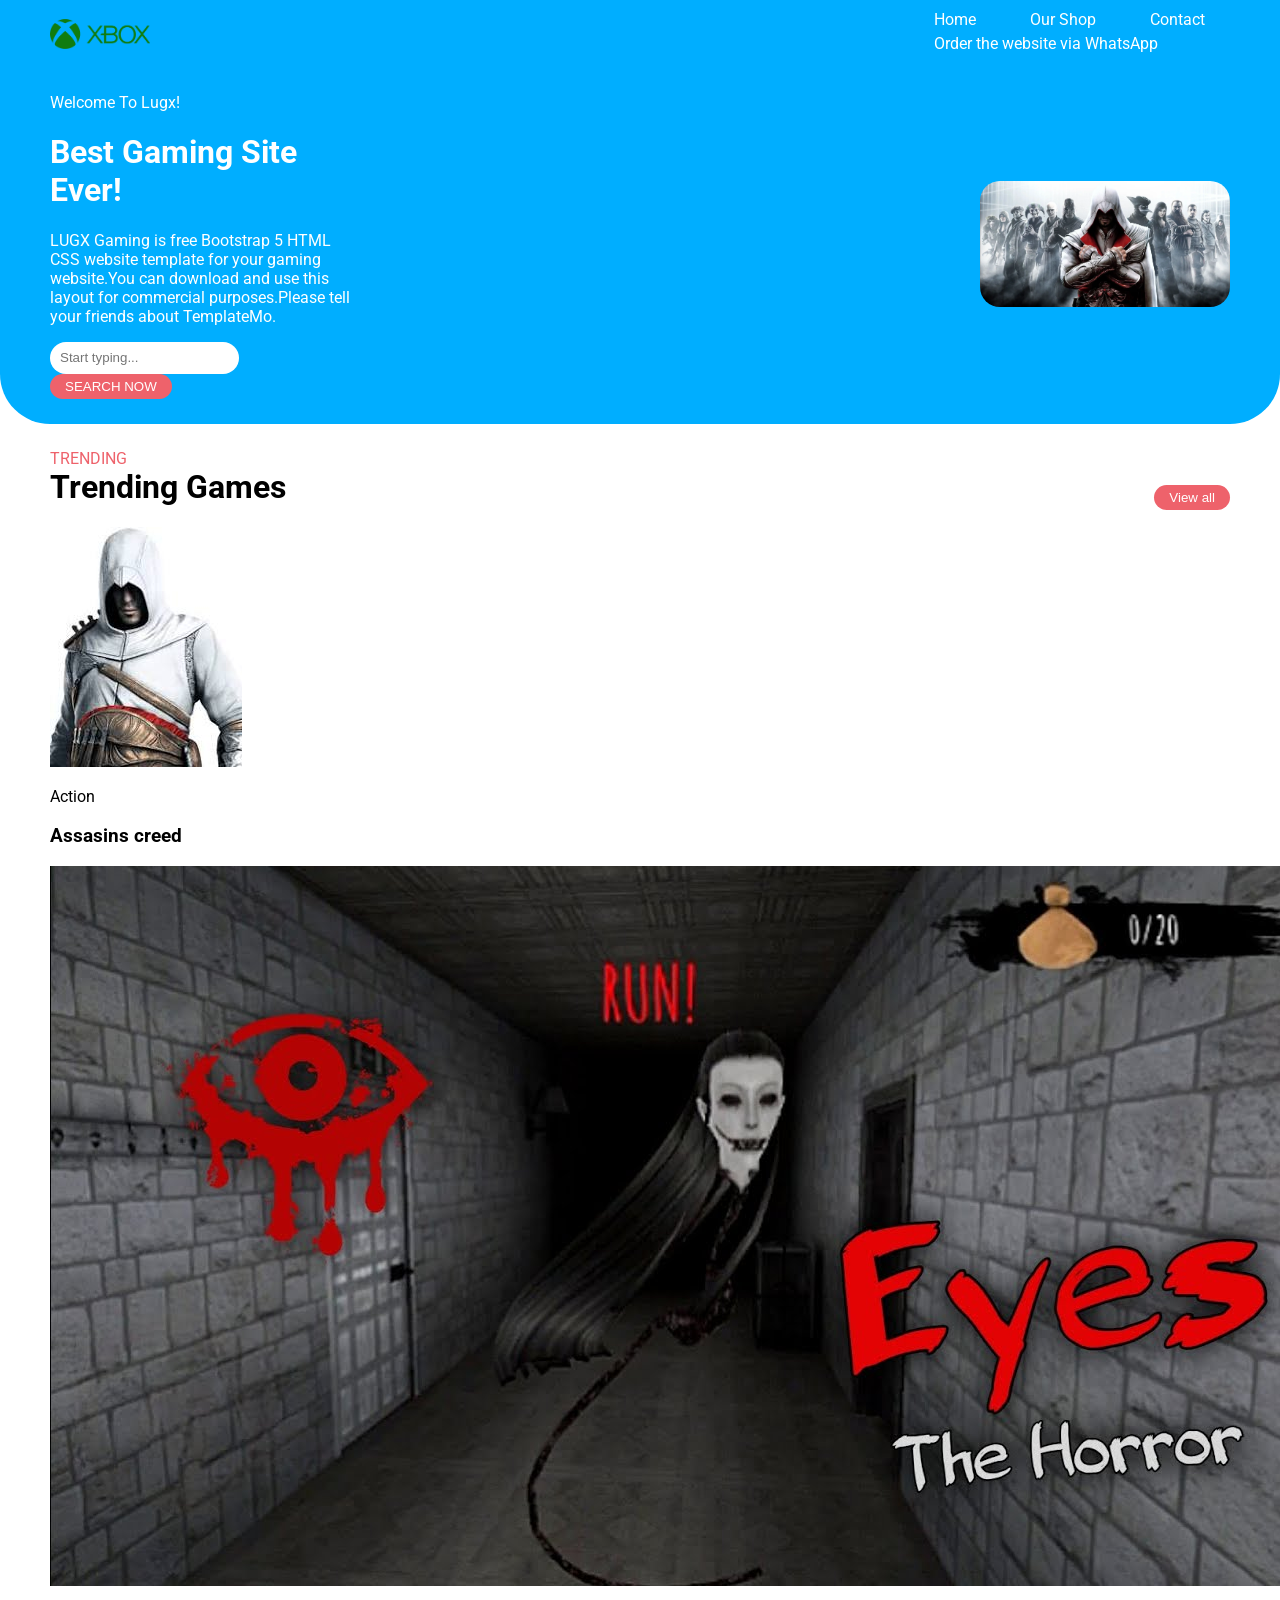
<file: index.html>
<!DOCTYPE html>
<head>
    <link rel="preconnect" href="https://fonts.googleapis.com">
<link rel="preconnect" href="https://fonts.gstatic.com" crossorigin>
<link href="https://fonts.googleapis.com/css2?family=Roboto:ital,wght@0,100..900;1,100..900&display=swap" rel="stylesheet">
    <title>LUGX Store</title>
</head> 
 <link rel="stylesheet" href="style.css"/>
<body>
    <!-- HEADER -->
    <div class="header base">
        <img class="logo" src="images/XBOX_logo_2012.svg.webp"/>
        <div class="header-links">
            <a href="test.html">Home</a>
            <a href="#">Our Shop</a>
            <a href="#">Contact</a>
            <a class="https://wa.me" class="btn-sibmet" style="text-decoration: none; display: block; target="_blank>Order the website via WhatsApp</a>
        </div>
        </div>
    </div>
    <!-- Landing Page -->
     <div class="landing-page">
        <div class="landing-page-left-section">
            <span>Welcome To Lugx!</span>
            <h1>Best Gaming Site Ever!</h1>
            <p>
                LUGX Gaming is free Bootstrap 5 HTML CSS website template for your gaming website.You can download and use this layout for commercial purposes.Please tell your friends about TemplateMo.
            </p>
            <div class="landing-page-search">
                <input placeholder="Start typing..."/>
                <button class="btn">SEARCH NOW</button>
            </div>
        </div>
        <div class="landing-page-image-container">
            <img src="images/assassins-creed (1).webp"/>
        </div>
     </div>
     <!-- Trending Games -->
      <div class="trending-container">
        <span>Trending</span>
        <div class="trending-header">
            <h1>Trending Games</h1>
            <button class="btn">View all</button>
            </div>
            <div class="trending-cards">
                <div class="card">
                    <img src="images/images (1).jpg" />
                    <div class="card-info">
                        <div class="card-name">
                            <p>Action</p>
                            <h3>Assasins creed</h3>
                        </div>
                        <a>
                            <img src="images/maxresdefault.jpg" />
                        </a>
                    </div>
                </div>
            </div>
      </div>
</body>
</file>
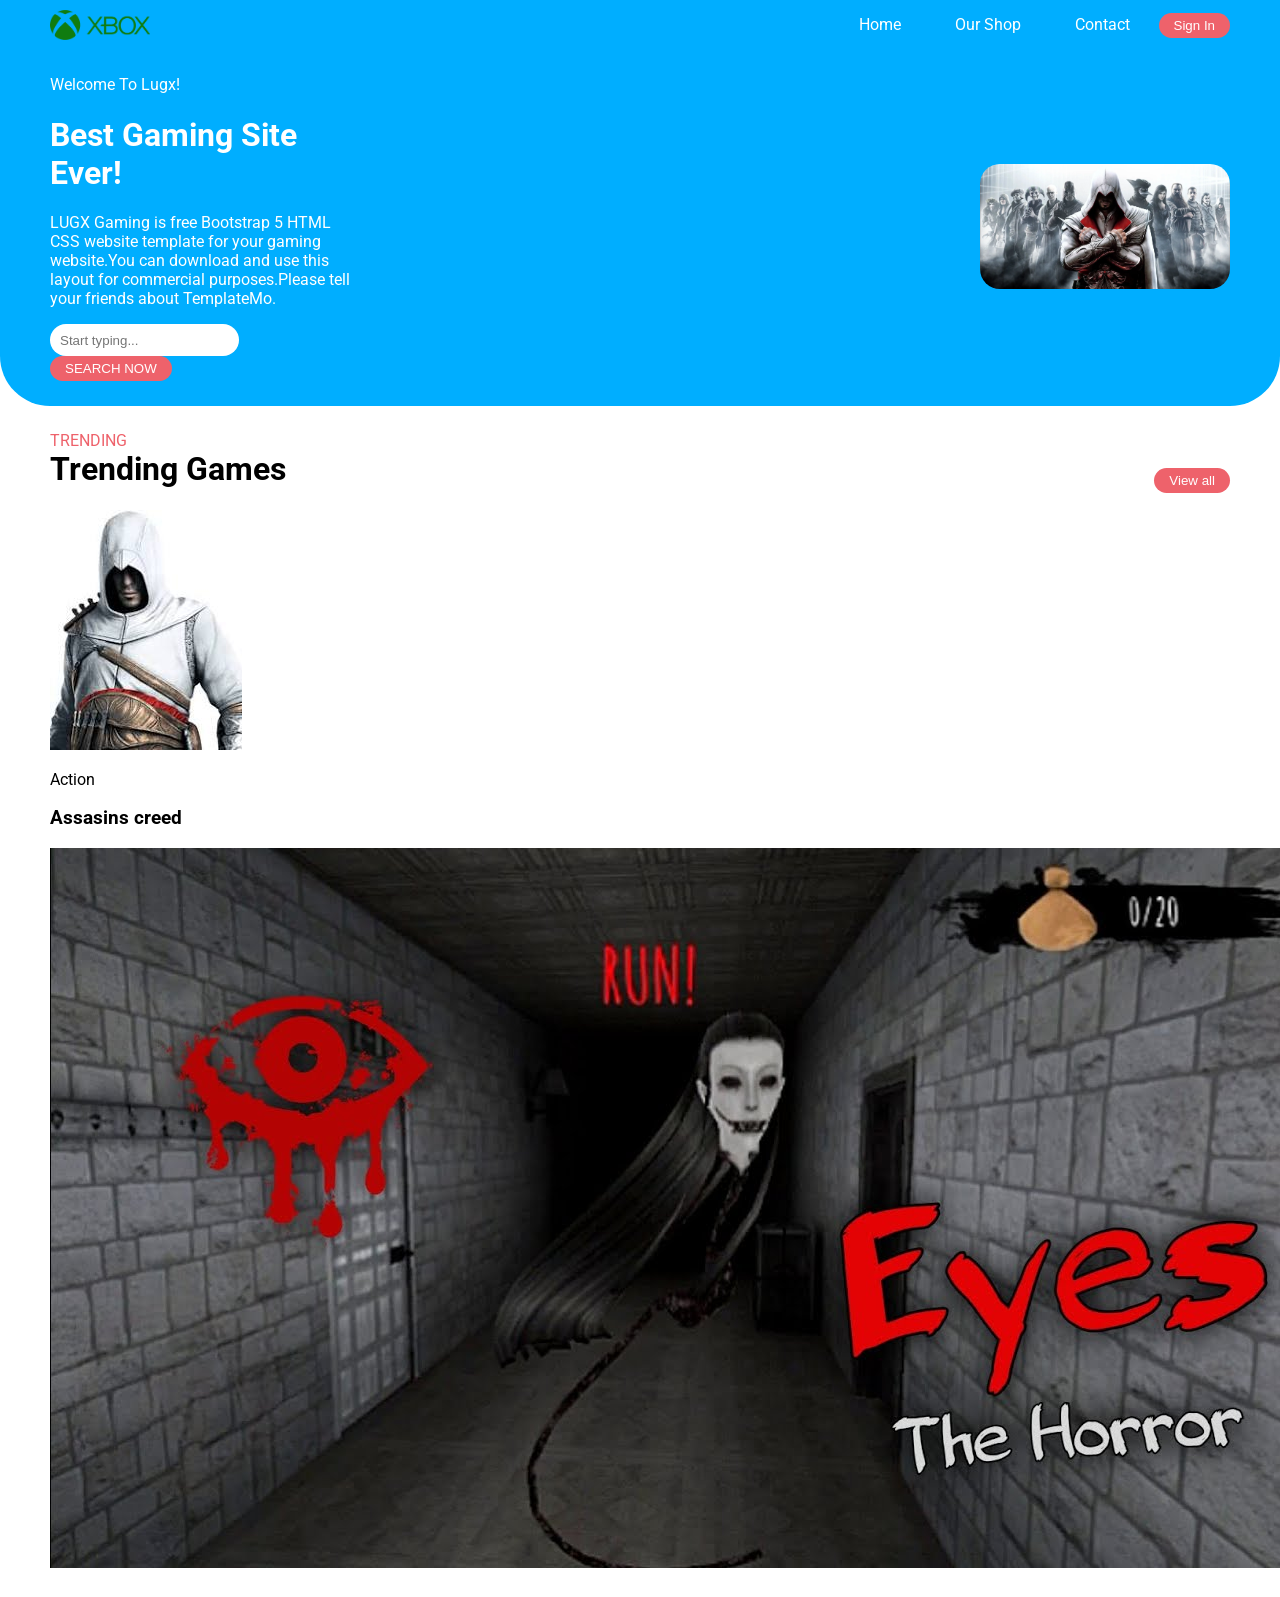
<file: test.html>
<!DOCTYPE html>
<head>
    <link rel="preconnect" href="https://fonts.googleapis.com">
<link rel="preconnect" href="https://fonts.gstatic.com" crossorigin>
<link href="https://fonts.googleapis.com/css2?family=Roboto:ital,wght@0,100..900;1,100..900&display=swap" rel="stylesheet">
    <title>LUGX Store</title>
</head> 
 <link rel="stylesheet" href="style.css"/>
<body>
    <!-- HEADER -->
    <div class="header base">
        <img class="logo" src="images/XBOX_logo_2012.svg.webp"/>
        <div class="header-links">
            <a href="test.html">Home</a>
            <a href="#">Our Shop</a>
            <a href="#">Contact</a>
            <button class="btn">Sign In</button>
        </div>
    </div>
    <!-- Landing Page -->
     <div class="landing-page">
        <div class="landing-page-left-section">
            <span>Welcome To Lugx!</span>
            <h1>Best Gaming Site Ever!</h1>
            <p>
                LUGX Gaming is free Bootstrap 5 HTML CSS website template for your gaming website.You can download and use this layout for commercial purposes.Please tell your friends about TemplateMo.
            </p>
            <div class="landing-page-search">
                <input placeholder="Start typing..."/>
                <button class="btn">SEARCH NOW</button>
            </div>
        </div>
        <div class="landing-page-image-container">
            <img src="images/assassins-creed (1).webp"/>
        </div>
     </div>
     <!-- Trending Games -->
      <div class="trending-container">
        <span>Trending</span>
        <div class="trending-header">
            <h1>Trending Games</h1>
            <button class="btn">View all</button>
            </div>
            <div class="trending-cards">
                <div class="card">
                    <img src="images/images (1).jpg" />
                    <div class="card-info">
                        <div class="card-name">
                            <p>Action</p>
                            <h3>Assasins creed</h3>
                        </div>
                        <a>
                            <img src="images/maxresdefault.jpg" />
                        </a>
                    </div>
                </div>
            </div>
      </div>
</body>
</file>
<file: style.css>
body{
        margin: 0;
        font-family: 'Roboto', sans-serif;
    }
    .header{
       background-color: #00aeff;
       display: flex;
       justify-content: space-between;
       align-items: center;
       padding: 10px 50px;
    }
    .logo{
        width: 100px;
    }
    .header-links a{
        color: white;
        padding: 5px 25px;
        text-decoration: none;
        border-radius: 15px;
    }
    .header-links a:hover{
        color: #008cff;
    }
    .btn{
        background-color: #ee626b;
        color: white;
        border: none;
        padding: 5px 15px;
        border-radius: 30px;
    }
    .btn:hover{
        background-color: #f2858c;
    }
    .landing-page{
        background-color: #00aeff;
        display: flex;
        justify-content: space-between;
        padding: 25px 50px;
        align-items: center;
        color: #ffffff;
        border-radius: 0 0 50px 50px;
    }
      .landing-page-left-section{
        width: 300px;
    }
    .landing-page-search input{
        border-radius: 50px;
        border: none;
        outline: none;
        height: 30px;
        padding-left: 10px;
        padding-right: 10px;
    }
    ..landing-page-search button{
        position: absolute;
        left: 200px;
        height: 30px;
    }
    .landing-page-image-container img{
        border-radius: 20px;
        width: 250px;
    }
    .trending-container{
        padding: 25px 50px;
    }
    .trending-header{
        display: flex;
        justify-content: space-between;
        align-items: center;
    }
    .trending-container span{
        color: #ee626b;
        text-transform: uppercase;
    }
    .trending-header h1{
        margin-top: 0;
    }

  
    .
</file>
